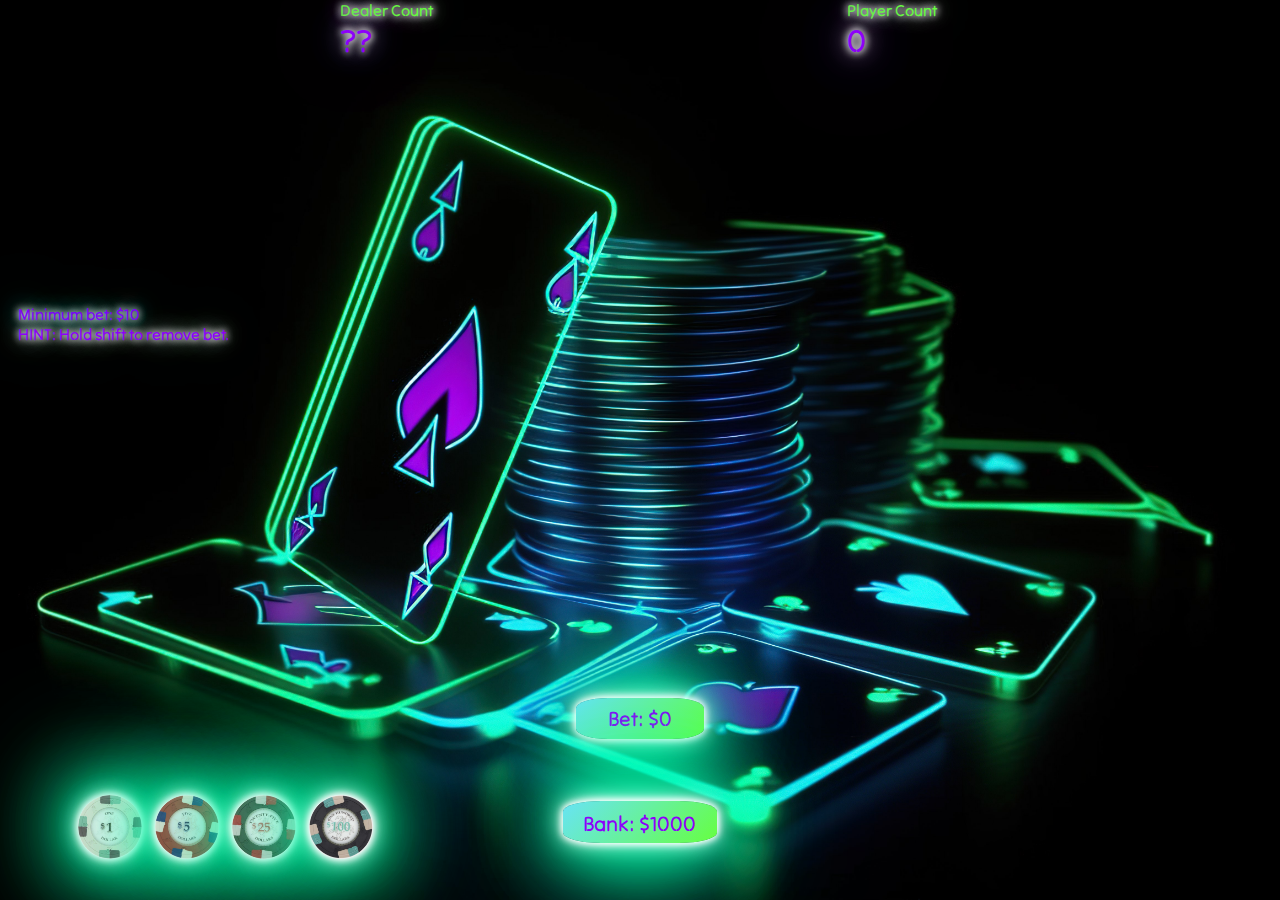
<file: index.html>
<!DOCTYPE html>
<html>

<head>
  <meta charset="utf-8">
  <meta name="viewport" content="width=device-width">
  <title>Blackjack Game</title>
  <link rel="shortcut icon" href="favicon.ico" />
  <link rel="preconnect" href="https://fonts.googleapis.com">
  <link rel="preconnect" href="https://fonts.gstatic.com" crossorigin>
  <link href="https://fonts.googleapis.com/css2?family=Tilt+Neon&display=swap" rel="stylesheet">
  <link href="css/main.css" rel="stylesheet" type="text/css" />
  <link href="card-library/css/cardstarter.min.css" rel="stylesheet" type="text/css" />
  <script defer src="js/main.js"></script>
</head>

<body>
  <div id="game-container">
    <h3>Minimum bet: $10<br>HINT: Hold shift to remove bet.</h3>
    <h1 id="msg"></h1>
    <section id="dealer-hand" class="card-container"></section>
    <div id="dscore">Dealer Count <br> <span id="dealer-total"></span></div>
    <section id="player-hand" class="card-container"></section>
    <div id="pscore">Player Count <br> <strong><span id="player-total"></span></strong></div>
    <button id="deal-btn">Deal</button>
    <div id="hand-active-controls">
      <button id="hit-btn">Hit</button>
      <button id="stand-btn">Stand</button>
      <button id="double-btn">Double</button>
    </div>
    <div id="your-bet"><strong>Bet: $<span id="bet"></strong></div>
    <p id="bank"><strong>Bank: $<span id="bankroll"></strong></p>
    <section id="bet-controls">
      <button id="bet1">$1</button>
      <button id="bet5">$5</button>
      <button id="bet25">$25</button>
      <button id="bet100">$100</button>
    </section>
    <button id="replay-Btn">Play Again</button>
  </div>
</body>

</html>
</file>
<file: css/main.css>
* {
  box-sizing: border-box;
}

body {
  font-family: 'Tilt Neon', sans-serif;
  display: flex;
  background-image: url(../imgs/background/bkgrnd.jpg);
  height: 100vh;
  margin: 0;
  justify-content: center;
  align-items: center;
  background-size: cover;
  background-position: center center;
}

#game-container {
  grid-template-columns: repeat(3, 1fr);
  grid-template-rows: repeat(3, 1fr);
  display: grid;
  height: 100vh;
  width: 100vw;
  margin-top: -4vmin;
  padding: 2vmin;
}

h3 {
  grid-column-start: 1;
  grid-row-start: 2;
  justify-self: flex-start;
  align-self: flex-start;
  color: #8D00FA;
  text-shadow:
    0 0 7px #fff,
    0 0 10px #fff,
    0 0 21px #fff,
    0 0 42px #0fa,
    0 0 82px #0fa,
    0 0 92px #0fa,
    0 0 102px #0fa,
    0 0 151px #0fa;
  font-size: 1.25vmax;
}

#msg {
  color: #8D00FA;
  text-shadow:
    0 0 7px #fff,
    0 0 10px #fff,
    0 0 21px #fff,
    0 0 42px #0fa,
    0 0 82px #0fa,
    0 0 92px #0fa,
    0 0 102px #0fa,
    0 0 151px #0fa;
  padding: 0.5rem;
  border-radius: 25%;
  grid-column-start: 2;
  grid-row-start: 2;
  justify-self: center;
  align-self: flex-start;
  margin-top: 0;
  font-size: 3vmax;
}

#bet-controls {
  grid-column-start: 1;
  grid-row-start: 3;
  justify-self: center;
  align-self: flex-end;
}

#bet-controls>button {
  border-radius: 50%;
  box-shadow:
    0 0 7px #fff,
    0 0 10px #fff,
    0 0 21px #fff,
    0 0 42px #0fa,
    0 0 82px #0fa,
    0 0 92px #0fa,
    0 0 102px #0fa,
    0 0 151px #0fa;
  ;
  width: 5vmax;
  height: 5vmax;
  margin: 5px;
}

#bet-controls>#bet1 {
  background-image: url('../imgs/chips/$1-chip.png');
  background-size: contain;
  border: transparent;
  color: transparent;
  height: 5vmax;
  width: 5vmax;
}

#bet-controls>#bet5 {
  background-image: url('../imgs/chips/$5-chip.png');
  background-size: contain;
  border: transparent;
  color: transparent;
  height: 5vmax;
  width: 5vmax;
}

#bet-controls>#bet25 {
  background-image: url('../imgs/chips/$25-chip.png');
  background-size: contain;
  border: transparent;
  color: transparent;
  height: 5vmax;
  width: 5vmax;
}

#bet-controls>#bet100 {
  background-image: url('../imgs/chips/$100-chip.png');
  background-size: 100%;
  border: transparent;
  color: transparent;
  height: 5vmax;
  width: 5vmax;
}

#hand-active-controls {
  grid-column-start: 3;
  grid-row-start: 3;
  justify-self: center;
  align-self: flex-end;
}

#deal-btn {
  grid-column-start: 3;
  grid-row-start: 3;
  justify-self: flex-start;
  align-self: flex-end;
  color: #8D00FA;
  margin-left: 4.6rem;
  border-radius: 12px;
  font-family: 'Tilt Neon', sans-serif;
  background: linear-gradient(135deg, #68E3F6, #66FF40);
  height: 3vmax;
  font-size: 1.25vmax;
}

#hand-active-controls>button {
  color: #8D00FA;
  border-radius: 12px;
  font-family: 'Tilt Neon', sans-serif;
  background: linear-gradient(135deg, #68E3F6, #66FF40);
  height: 3vmax;
  font-size: 1.25vmax;
}

#replay-Btn {
  grid-column-start: 2;
  grid-row-start: 2;
  justify-self: center;
  align-self: center;
  color: #8D00FA;
  padding: 10px;
  border-radius: 12px;
  font-family: 'Tilt Neon', sans-serif;
  background: linear-gradient(135deg, #68E3F6, #66FF40);
  width: 15rem;
  height: 5rem;
  font-size: 45px;
}

#bank {
  color: #8D00FA;
  background: linear-gradient(135deg, #68E3F6, #66FF40);
  box-shadow:
    0 0 7px #fff,
    0 0 10px #fff,
    0 0 21px #fff,
    0 0 42px #0fa,
    0 0 82px #0fa,
    0 0 92px #0fa,
    0 0 102px #0fa,
    0 0 151px #0fa;
  grid-column-start: 2;
  grid-row-start: 3;
  justify-self: center;
  align-self: flex-end;
  margin-top: 8rem;
  border-radius: 25%;
  height: 3.25vmax;
  width: 12vmax;
  font-size: 1.65vmax;
  text-align: center;
  padding-top: .65vmax;
}

#dealer-hand {
  grid-column-start: 1;
  grid-column-end: 4;
  grid-row-start: 1;
  justify-self: center;
  align-self: center;
  transform: rotate(180deg);
}

#player-hand {
  grid-column-start: 1;
  grid-column-end: 4;
  grid-row-start: 2;
  justify-self: center;
  align-self: flex-end;
}

#your-bet {
  color: #8D00FA;
  box-shadow:
    0 0 7px #fff,
    0 0 10px #fff,
    0 0 21px #fff,
    0 0 42px #0fa,
    0 0 82px #0fa,
    0 0 92px #0fa,
    0 0 102px #0fa,
    0 0 151px #0fa;
  background: linear-gradient(135deg, #68E3F6, #66FF40);
  height: 3.25vmax;
  width: 10vmax;
  font-size: 1.65vmax;
  grid-column-start: 2;
  grid-row-start: 3;
  justify-self: center;
  align-self: center;
  text-align: center;
  padding-top: .55vmax;
  margin-bottom: .25vmax;
  border-radius: 25%;
}

#dscore {
  color: #66FF40;
  text-shadow:
    0 0 7px #fff,
    0 0 10px #fff,
    0 0 21px #fff,
    0 0 42px #0fa,
    0 0 82px #0fa,
    0 0 92px #0fa,
    0 0 102px #0fa,
    0 0 151px #0fa;
  grid-column-start: 1;
  grid-row-start: 1;
  justify-self: flex-end;
  align-self: flex-start;
  font-size: 1.25vmax;
}

#pscore {
  color: #66FF40;
  text-shadow:
    0 0 7px #fff,
    0 0 10px #fff,
    0 0 21px #fff,
    0 0 42px #0fa,
    0 0 82px #0fa,
    0 0 92px #0fa,
    0 0 102px #0fa,
    0 0 151px #0fa;
  grid-column-start: 3;
  grid-row-start: 1;
  justify-self: flex-start;
  align-self: flex-start;
  font-size: 1.25vmax;
}

#player-total {
  color: #8D00FA;
  font-size: 2rem;
  text-shadow:
    0 0 7px #fff,
    0 0 10px #fff,
    0 0 21px #fff,
    0 0 42px #8D00FA,
    0 0 82px #8D00FA,
    0 0 92px #8D00FA,
    0 0 102px #8D00FA,
    0 0 151px #8D00FA;
}

#dealer-total {
  color: #8D00FA;
  font-size: 2rem;
  text-shadow:
    0 0 7px #fff,
    0 0 10px #fff,
    0 0 21px #fff,
    0 0 42px #8D00FA,
    0 0 82px #8D00FA,
    0 0 92px #8D00FA,
    0 0 102px #8D00FA,
    0 0 151px #8D00FA;
}
</file>
<file: card-library/css/cardstarter.min.css>
@charset "UTF-8";.card{box-sizing:border-box;display:inline-block;margin:.125em;cursor:pointer;font-size:inherit;width:4em;height:5.5em;background-color:#fff;border-radius:.2em;border:1px solid #c3c3c3;background-repeat:no-repeat;background-position:center center;background-size:contain;text-indent:100%;white-space:nowrap;overflow:hidden}.card.small{font-size:12px}.card.large{font-size:26px}.card.xlarge{font-size:42px}.card.no-border{border:0}.card.shadow{box-shadow:2px 2px 3px 0 rgba(41,41,41,.75)}.card.outline{background-image:none;background-color:rgba(195,195,195,.5);border:.15em dashed #daa520}.card.dA,.card.diamonds.A,.card.♦A{background-image:url(../images/diamonds/diamonds-A.svg)}.card.dK,.card.diamonds.K,.card.♦K{background-image:url(../images/diamonds/diamonds-K.svg)}.card.dQ,.card.diamonds.Q,.card.♦Q{background-image:url(../images/diamonds/diamonds-Q.svg)}.card.dJ,.card.diamonds.J,.card.♦J{background-image:url(../images/diamonds/diamonds-J.svg)}.card.d10,.card.diamonds.r10,.card.♦10{background-image:url(../images/diamonds/diamonds-r10.svg)}.card.d09,.card.diamonds.r09,.card.♦09{background-image:url(../images/diamonds/diamonds-r09.svg)}.card.d08,.card.diamonds.r08,.card.♦08{background-image:url(../images/diamonds/diamonds-r08.svg)}.card.d07,.card.diamonds.r07,.card.♦07{background-image:url(../images/diamonds/diamonds-r07.svg)}.card.d06,.card.diamonds.r06,.card.♦06{background-image:url(../images/diamonds/diamonds-r06.svg)}.card.d05,.card.diamonds.r05,.card.♦05{background-image:url(../images/diamonds/diamonds-r05.svg)}.card.d04,.card.diamonds.r04,.card.♦04{background-image:url(../images/diamonds/diamonds-r04.svg)}.card.d03,.card.diamonds.r03,.card.♦03{background-image:url(../images/diamonds/diamonds-r03.svg)}.card.d02,.card.diamonds.r02,.card.♦02{background-image:url(../images/diamonds/diamonds-r02.svg)}.card.hA,.card.hearts.A,.card.♥A{background-image:url(../images/hearts/hearts-A.svg)}.card.hK,.card.hearts.K,.card.♥K{background-image:url(../images/hearts/hearts-K.svg)}.card.hQ,.card.hearts.Q,.card.♥Q{background-image:url(../images/hearts/hearts-Q.svg)}.card.hJ,.card.hearts.J,.card.♥J{background-image:url(../images/hearts/hearts-J.svg)}.card.h10,.card.hearts.r10,.card.♥10{background-image:url(../images/hearts/hearts-r10.svg)}.card.h09,.card.hearts.r09,.card.♥09{background-image:url(../images/hearts/hearts-r09.svg)}.card.h08,.card.hearts.r08,.card.♥08{background-image:url(../images/hearts/hearts-r08.svg)}.card.h07,.card.hearts.r07,.card.♥07{background-image:url(../images/hearts/hearts-r07.svg)}.card.h06,.card.hearts.r06,.card.♥06{background-image:url(../images/hearts/hearts-r06.svg)}.card.h05,.card.hearts.r05,.card.♥05{background-image:url(../images/hearts/hearts-r05.svg)}.card.h04,.card.hearts.r04,.card.♥04{background-image:url(../images/hearts/hearts-r04.svg)}.card.h03,.card.hearts.r03,.card.♥03{background-image:url(../images/hearts/hearts-r03.svg)}.card.h02,.card.hearts.r02,.card.♥02{background-image:url(../images/hearts/hearts-r02.svg)}.card.sA,.card.spades.A,.card.♠A{background-image:url(../images/spades/spades-A.svg)}.card.sK,.card.spades.K,.card.♠K{background-image:url(../images/spades/spades-K.svg)}.card.sQ,.card.spades.Q,.card.♠Q{background-image:url(../images/spades/spades-Q.svg)}.card.sJ,.card.spades.J,.card.♠J{background-image:url(../images/spades/spades-J.svg)}.card.s10,.card.spades.r10,.card.♠10{background-image:url(../images/spades/spades-r10.svg)}.card.s09,.card.spades.r09,.card.♠09{background-image:url(../images/spades/spades-r09.svg)}.card.s08,.card.spades.r08,.card.♠08{background-image:url(../images/spades/spades-r08.svg)}.card.s07,.card.spades.r07,.card.♠07{background-image:url(../images/spades/spades-r07.svg)}.card.s06,.card.spades.r06,.card.♠06{background-image:url(../images/spades/spades-r06.svg)}.card.s05,.card.spades.r05,.card.♠05{background-image:url(../images/spades/spades-r05.svg)}.card.s04,.card.spades.r04,.card.♠04{background-image:url(../images/spades/spades-r04.svg)}.card.s03,.card.spades.r03,.card.♠03{background-image:url(../images/spades/spades-r03.svg)}.card.s02,.card.spades.r02,.card.♠02{background-image:url(../images/spades/spades-r02.svg)}.card.cA,.card.clubs.A,.card.♣A{background-image:url(../images/clubs/clubs-A.svg)}.card.cK,.card.clubs.K,.card.♣K{background-image:url(../images/clubs/clubs-K.svg)}.card.cQ,.card.clubs.Q,.card.♣Q{background-image:url(../images/clubs/clubs-Q.svg)}.card.cJ,.card.clubs.J,.card.♣J{background-image:url(../images/clubs/clubs-J.svg)}.card.c10,.card.clubs.r10,.card.♣10{background-image:url(../images/clubs/clubs-r10.svg)}.card.c09,.card.clubs.r09,.card.♣09{background-image:url(../images/clubs/clubs-r09.svg)}.card.c08,.card.clubs.r08,.card.♣08{background-image:url(../images/clubs/clubs-r08.svg)}.card.c07,.card.clubs.r07,.card.♣07{background-image:url(../images/clubs/clubs-r07.svg)}.card.c06,.card.clubs.r06,.card.♣06{background-image:url(../images/clubs/clubs-r06.svg)}.card.c05,.card.clubs.r05,.card.♣05{background-image:url(../images/clubs/clubs-r05.svg)}.card.c04,.card.clubs.r04,.card.♣04{background-image:url(../images/clubs/clubs-r04.svg)}.card.c03,.card.clubs.r03,.card.♣03{background-image:url(../images/clubs/clubs-r03.svg)}.card.c02,.card.clubs.r02,.card.♣02{background-image:url(../images/clubs/clubs-r02.svg)}.card.joker{background-image:url(../images/jokers/joker.svg)}.card.joker-black{background-image:url(../images/jokers/joker-black.svg)}.card.joker-red{background-image:url(../images/jokers/joker-red.svg)}.card.back,.card.back-blue{background-image:url(../images/backs/blue.svg)}.card.back-red{background-image:url(../images/backs/red.svg)}.card.W,.card.west{transform:rotate(90deg);margin:auto .75em}.card.W.shadow,.card.west.shadow{box-shadow:2px -2px 3px 0 rgba(41,41,41,.75)}.card.N,.card.north{transform:rotate(180deg)}.card.N.shadow,.card.north.shadow{box-shadow:-2px -2px 3px 0 rgba(41,41,41,.75)}.card.E,.card.east{transform:rotate(270deg);margin:auto .75em}.card.E.shadow,.card.east.shadow{box-shadow:-2px 2px 3px 0 rgba(41,41,41,.75)}
/*# sourceMappingURL=[data-uri] */
</file>
